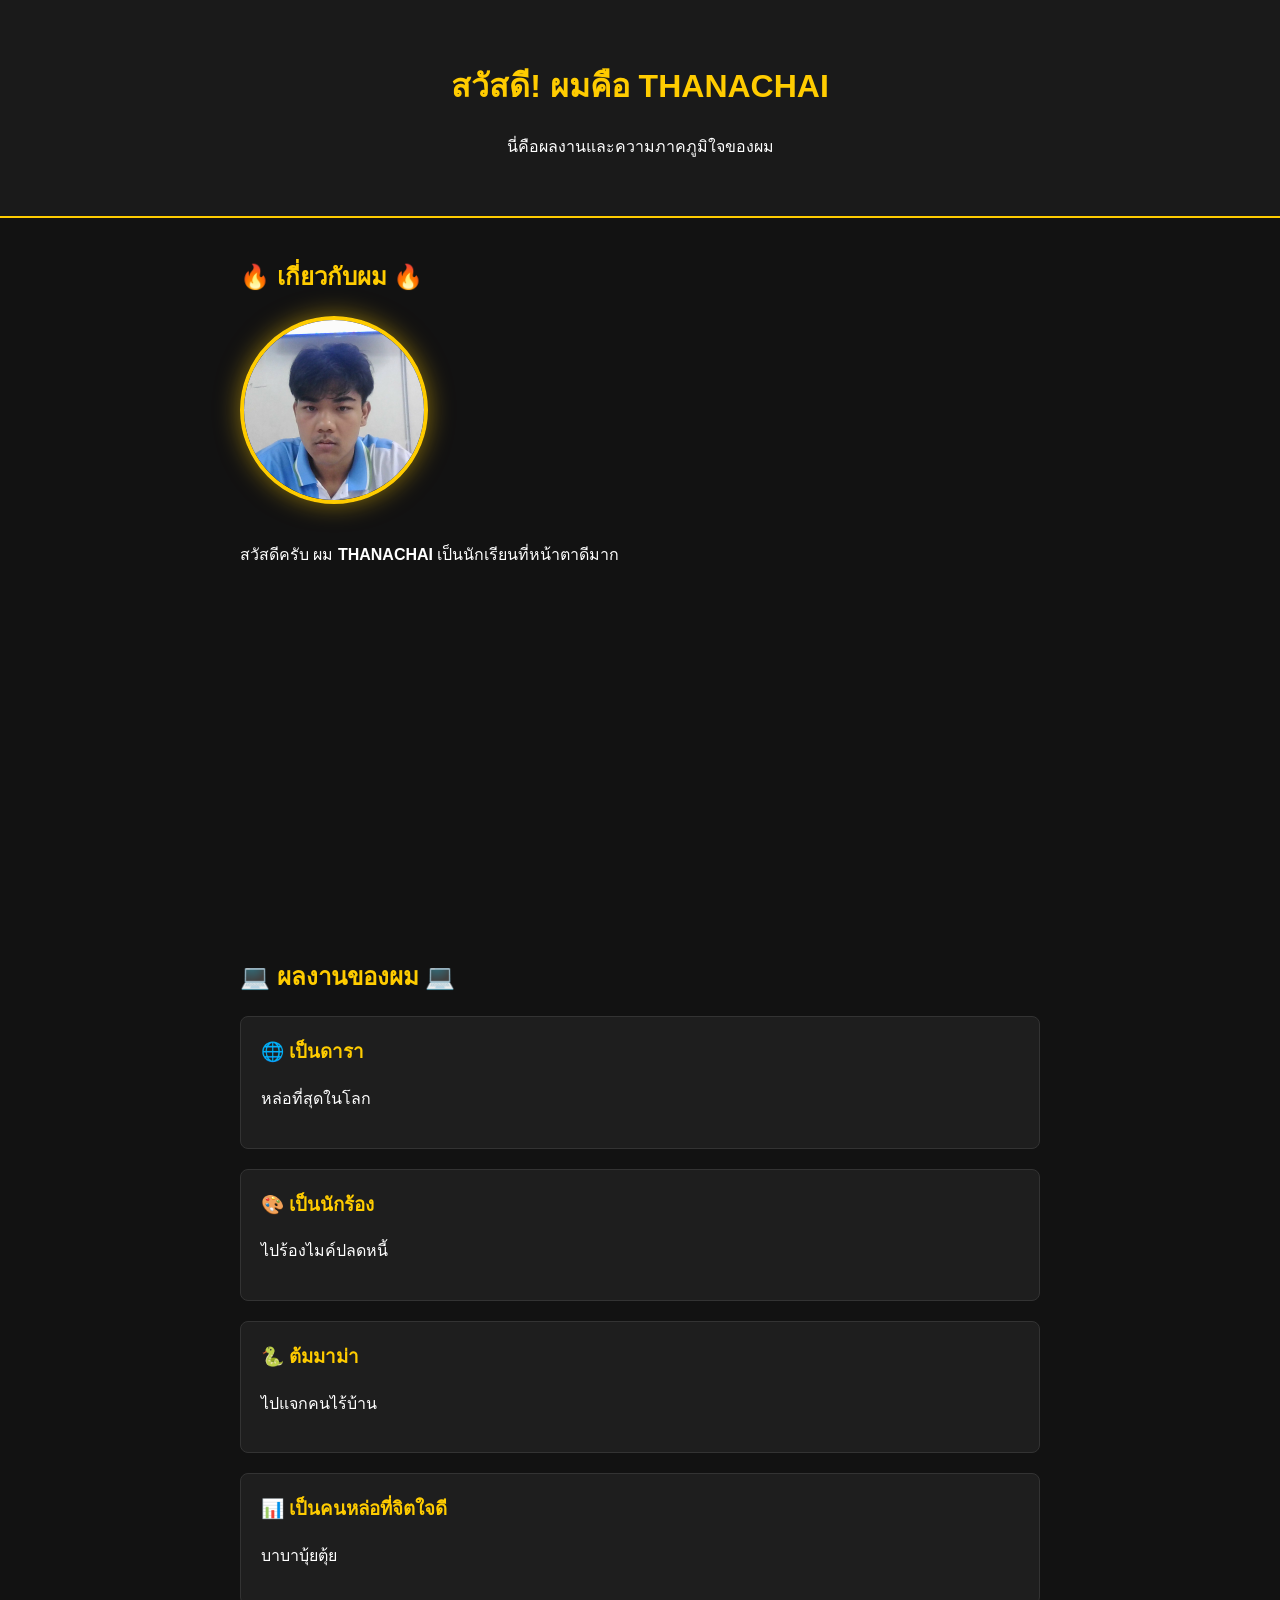
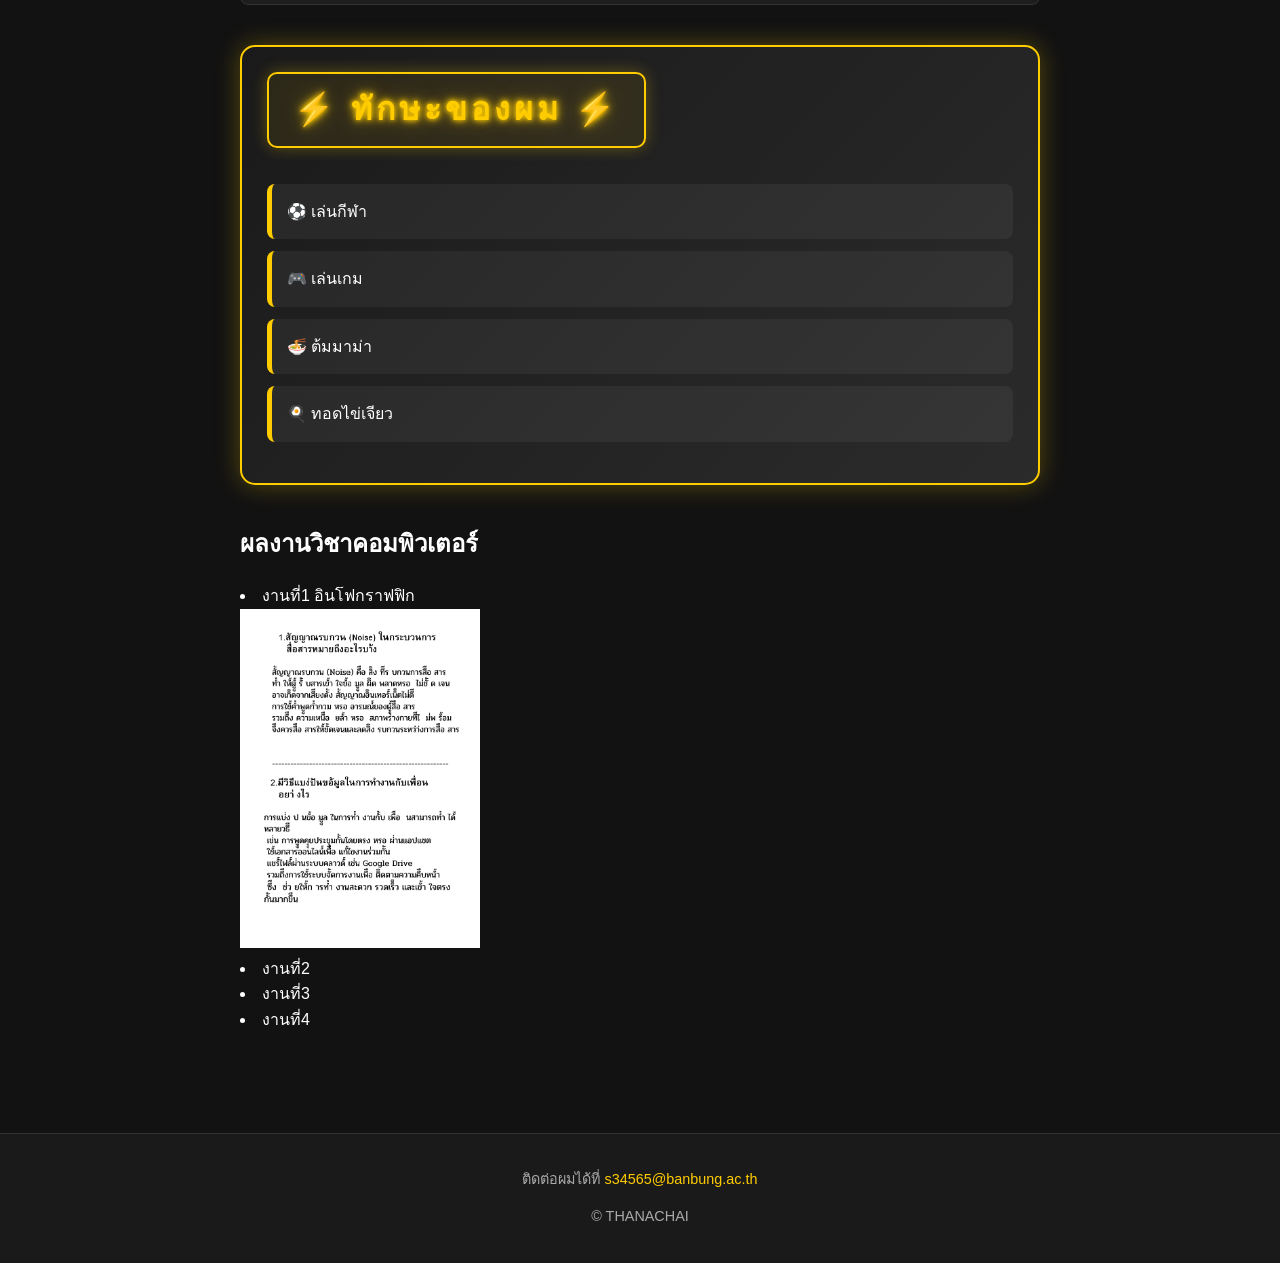
<file: index.html>
<!DOCTYPE html>
<html lang="th">
<head>
    <meta charset="UTF-8">
    <meta name="viewport" content="width=device-width, initial-scale=1.0">
    <title>ความภาคภูมิใจของ THANACHAI</title>
    <link rel="stylesheet" href="style.css">
</head>
<body>

<header>
    <h1>สวัสดี! ผมคือ THANACHAI</h1>
    <p>นี่คือผลงานและความภาคภูมิใจของผม</p>
</header>

<main>

<section id="about">
    <h2>🔥 เกี่ยวกับผม 🔥</h2>

    <div class="profile-container">
        <img src="WIN_25690625_09_39_07_Pro.jpg"
             alt="รูปโปรไฟล์"
             class="profile-img">
    </div>

    <p>
        สวัสดีครับ ผม <strong>THANACHAI</strong>
        เป็นนักเรียนที่หน้าตาดีมาก
    </p>
</section>

<div class="scene">
    <div id="track"></div>
</div>

<section id="projects">
    <h2>💻 ผลงานของผม 💻</h2>

    <div class="project">
        <h3>🌐 เป็นดารา</h3>
        <p>หล่อที่สุดในโลก</p>
    </div>

    <div class="project">
        <h3>🎨 เป็นนักร้อง</h3>
        <p>ไปร้องไมค์ปลดหนี้</p>
    </div>

    <div class="project">
        <h3>🐍 ต้มมาม่า</h3>
        <p>ไปแจกคนไร้บ้าน</p>
    </div>

    <div class="project">
        <h3>📊 เป็นคนหล่อที่จิตใจดี</h3>
        <p>บาบาบุ้ยตุ้ย</p>
    </div>
</section>

<section id="skills">
    <h2>⚡ ทักษะของผม ⚡</h2>

    <ul>
        <li>⚽ เล่นกีฬา</li>
        <li>🎮 เล่นเกม</li>
        <li>🍜 ต้มมาม่า</li>
        <li>🍳 ทอดไข่เจียว</li>
    </ul>
</section>

<section>
    <h2>ผลงานวิชาคอมพิวเตอร์</h2>

    <li>งานที่1 อินโฟกราฟฟิก</li>
    <img src="สัญญาณรบกวน (Noise) ในกระบวนการสื่อสารหมายถึงอะไรบ.png" width="30%">

    <li>งานที่2</li>
    <li>งานที่3</li>
    <li>งานที่4</li>
</section>

</main>

<footer>
    <p>
        ติดต่อผมได้ที่
        <a href="mailto:s34565@banbung.ac.th">
            s34565@banbung.ac.th
        </a>
    </p>

    <p>
        &copy; <span id="year"></span> THANACHAI
    </p>
</footer>

<script src="script.js"></script>

</body>
</html>
</file>
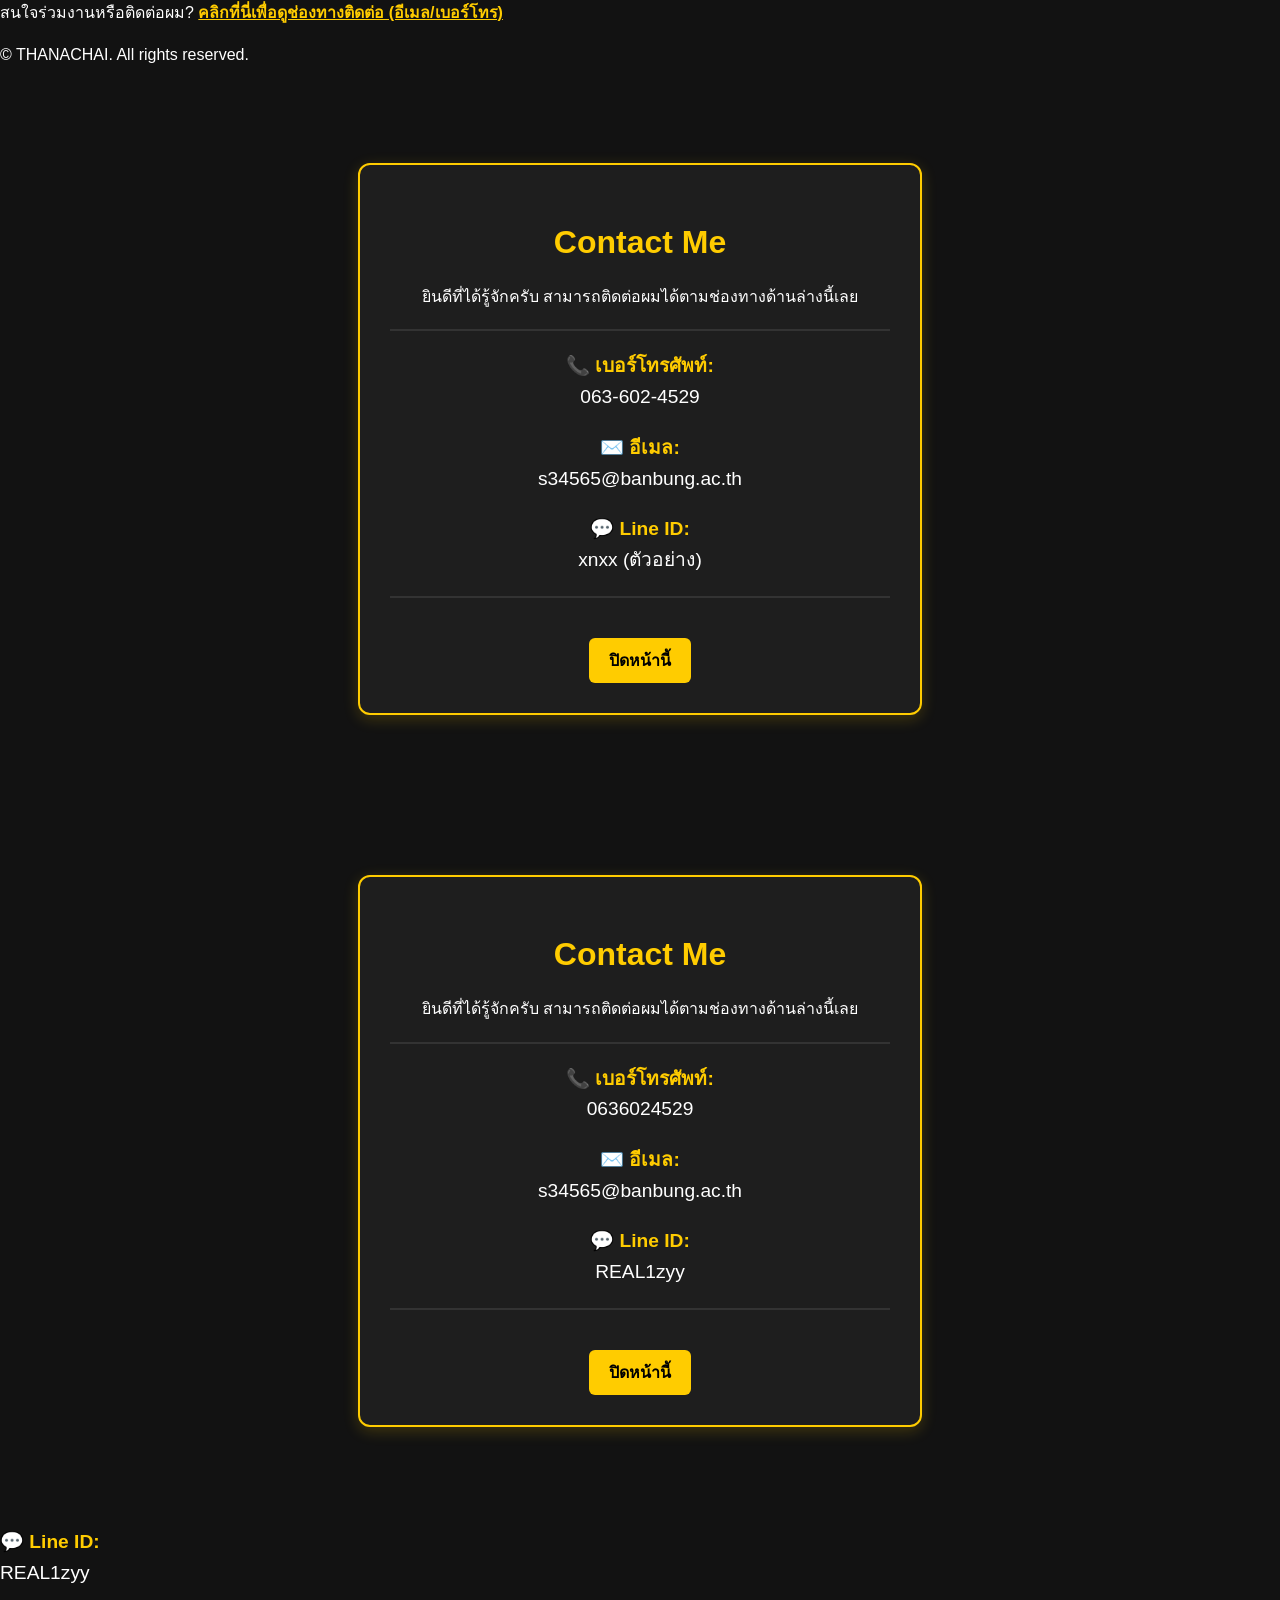
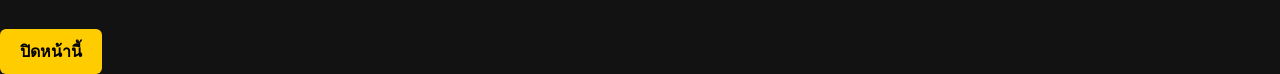
<file: contact.html>
<target="_blank">
        <p>สนใจร่วมงานหรือติดต่อผม? 
            <a href="contact.html" target="_blank" style="color: #ffcc00; font-weight: bold; text-decoration: underline;">
                คลิกที่นี่เพื่อดูช่องทางติดต่อ (อีเมล/เบอร์โทร)
            </a>
        </p>
        <p>&copy; <span id="year"></span> THANACHAI. All rights reserved.</p>
    </target="_blank"><!DOCTYPE html>
<html lang="th">
<head>
    <meta charset="UTF-8">
    <meta name="viewport" content="width=device-width, initial-scale=1.0">
    <title>ช่องทางการติดต่อ - THANACHAI</title>
    <link rel="stylesheet" href="style.css">
    <style>
        /* ตกแต่งเพิ่มเติมเฉพาะหน้านี้ให้กล่องติดต่อเด่นขึ้น */
        .contact-container {
            max-width: 500px;
            margin: 60px auto;
            padding: 30px;
            background-color: #1e1e1e;
            border: 2px solid #ffcc00;
            border-radius: 12px;
            text-align: center;
            box-shadow: 0px 4px 15px rgba(255, 204, 0, 0.2);
        }
        .contact-method {
            margin: 20px 0;
            font-size: 1.2rem;
        }
        .contact-method strong {
            color: #ffcc00;
        }
        .contact-method a {
            color: #ffffff;
            text-decoration: none;
        }
        .contact-method a:hover {
            color: #ffcc00;
            text-decoration: underline;
        }
        .btn-back {
            display: inline-block;
            margin-top: 20px;
            padding: 10px 20px;
            background-color: #ffcc00;
            color: #000000;
            text-decoration: none;
            font-weight: bold;
            border-radius: 6px;
        }
        .btn-back:hover {
            background-color: #e6b800;
        }
    </style>
</head>
<body>

    <main>
        <div class="contact-container">
            <h1 style="color: #ffcc00; margin-bottom: 10px;">Contact Me</h1>
            <p>ยินดีที่ได้รู้จักครับ สามารถติดต่อผมได้ตามช่องทางด้านล่างนี้เลย</p>
            
            <hr style="border: 1px solid #333; margin: 20px 0;">

            <div class="contact-method">
                <strong>📞 เบอร์โทรศัพท์:</strong> <br>
                <a href="tel:0991234567">063-602-4529</a> </div>

            <div class="contact-method">
                <strong>✉️ อีเมล:</strong> <br>
                <a href="mailto:thanachai@example.com">s34565@banbung.ac.th</a>
            </div>

            <div class="contact-method">
                <strong>💬 Line ID:</strong> <br>
                <span>xnxx (ตัวอย่าง)</span>
            </div>

            <hr style="border: 1px solid #333; margin: 20px 0;">

            <a href="#" onclick="window.close(); return false;" class="btn-back">ปิดหน้านี้</a>
        </div>
    </main>

</body>
</html>
<!DOCTYPE html>
<html lang="th">
<head>
    <meta charset="UTF-8">
    <meta name="viewport" content="width=device-width, initial-scale=1.0">
    <title>ช่องทางการติดต่อ - THANACHAI</title>
    <link rel="stylesheet" href="style.css">
    <style>
        /* ตกแต่งเพิ่มเติมเฉพาะหน้านี้ให้กล่องติดต่อเด่นขึ้น */
        .contact-container {
            max-width: 500px;
            margin: 60px auto;
            padding: 30px;
            background-color: #1e1e1e;
            border: 2px solid #ffcc00;
            border-radius: 12px;
            text-align: center;
            box-shadow: 0px 4px 15px rgba(255, 204, 0, 0.2);
        }
        .contact-method {
            margin: 20px 0;
            font-size: 1.2rem;
        }
        .contact-method strong {
            color: #ffcc00;
        }
        .contact-method a {
            color: #ffffff;
            text-decoration: none;
        }
        .contact-method a:hover {
            color: #ffcc00;
            text-decoration: underline;
        }
        .btn-back {
            display: inline-block;
            margin-top: 20px;
            padding: 10px 20px;
            background-color: #ffcc00;
            color: #000000;
            text-decoration: none;
            font-weight: bold;
            border-radius: 6px;
        }
        .btn-back:hover {
            background-color: #e6b800;
        }
    </style>
</head>
<body>

    <main>
        <div class="contact-container">
            <h1 style="color: #ffcc00; margin-bottom: 10px;">Contact Me</h1>
            <p>ยินดีที่ได้รู้จักครับ สามารถติดต่อผมได้ตามช่องทางด้านล่างนี้เลย</p>
            
            <hr style="border: 1px solid #333; margin: 20px 0;">

            <div class="contact-method">
                <strong>📞 เบอร์โทรศัพท์:</strong> <br>
                <a href="tel:0636024529">0636024529</a> 
            </div>

            <div class="contact-method">
                <strong>✉️ อีเมล:</strong> <br>
                <a href="mailto:s34565@banbung.ac.th">s34565@banbung.ac.th</a>
            </div>

            <div class="contact-method">
                <strong>💬 Line ID:</strong> <br>
                <span>REAL1zyy</span>
            </div>

            <hr style="border: 1px solid #333; margin: 20px 0;">

            <a href="#" onclick="window.close(); return false;" class="btn-back">ปิดหน้านี้</a>
        </div>
    </main>
<div class="contact-method">
    <strong>💬 Line ID:</strong> <br>
    <span>REAL1zyy</span>
</div>



<a href="#" onclick="window.close(); return false;" class="btn-back">
    ปิดหน้านี้
</a>
</body>
</html>
</file>
<file: style.css>
/* 1. ตั้งค่าพื้นหลังทั้งหมดของเว็บเป็นสีดำ และเปลี่ยนสีตัวอักษรหลักเป็นสีขาวเพื่อให้เปลี่ยนกับพื้นหลัง */
body {
    background-color: #121212; /* สีดำแบบสบายตา (Dark Mode) */
    color: #ffffff;            /* ตัวอักษรทั่วไปเป็นสีขาว */
    font-family: 'Segoe UI', Tahoma, Geneva, Verdana, sans-serif;
    margin: 0;
    padding: 0;
    line-height: 1.6;
}
/* 9. กรอบผลงานวิชาคอมพิวเตอร์ */
#skills {
background-color: #1e1e1e;
border: 2px solid #ffcc00;
border-radius: 10px;
padding: 20px;
margin-bottom: 40px;
}

#skills h2 {
color: #ffcc00;
margin-top: 0;
}

#skills li {
color: #ffffff;
}

/* 2. ปรับแต่งส่วนหัว (Header) */
header {
    background-color: #1a1a1a; /* ดำเข้มขึ้นเล็กน้อยเพื่อให้แยกสัดส่วนชัดเจน */
    text-align: center;
    padding: 40px 20px;
    border-bottom: 2px solid #ffcc00; /* เพิ่มเส้นใต้สีเหลือง */
}

/* 3. ไฮไลท์คำว่า THANACHAI และหัวข้อหลักให้เป็นสีเหลือง */
header h1, 
#about h2, 
#projects h2, 
#skills h2 {
    color: #ffcc00; /* สีเหลืองทองเด่น ๆ */
}

/* 4. ปรับแต่งส่วนเนื้อหาหลัก (Main) */
main {
    max-width: 800px;
    margin: 0 auto;
    padding: 20px;
}

section {
    margin-bottom: 40px;
}

/* 5. จัดการรูปโปรไฟล์ให้สวยงาม */
.profile-img {
    width: 150px;
    height: 150px;
    border-radius: 50%;
    object-fit: cover;
    border: 3px solid #ffcc00; /* ขอบรูปสีเหลืองเข้ากับธีม */
    margin-bottom: 15px;
}

/* 6. ปรับแต่งกล่องผลงาน (Projects) ให้เข้ากับพื้นหลังสีดำ */
.project {
    background-color: #1e1e1e; /* กล่องสีเทาเข้ม */
    border: 1px solid #333333;  /* ขอบสีเทาจาง ๆ */
    border-radius: 8px;
    padding: 20px;
    margin-bottom: 20px;
}

.project h3 {
    color: #ffcc00; /* ชื่อโปรเจกต์สีเหลือง */
    margin-top: 0;
}

.project-img {
    width: 100%;
    max-height: 250px;
    object-fit: cover;
    border-radius: 6px;
    margin-bottom: 15px;
}

/* 7. ปรับแต่งรายการทักษะ */
ul {
    padding-left: 20px;
}

ul li {
    margin-bottom: 8px;
    color: #e0e0e0;
}

/* 8. ปรับแต่งส่วนท้าย (Footer) */
footer {
    background-color: #1a1a1a;
    text-align: center;
    padding: 20px;
    margin-top: 40px;
    border-top: 1px solid #333333;
    font-size: 0.9rem;
    color: #aaaaaa;
}

/* สีลิงก์ติดต่อให้เป็นสีเหลือง */
footer a {
    color: #ffcc00;
    text-decoration: none;
}

footer a:hover {
    text-decoration: underline; /* ขีดเส้นใต้เมื่อเอาเมาส์ไปชี้ */
}
/* ===== กล่องทักษะ ===== */
#skills {
background: linear-gradient(135deg, #1a1a1a, #2b2b2b);
border: 2px solid #ffcc00;
border-radius: 15px;
padding: 25px;
margin: 40px 0;
box-shadow: 0 0 25px rgba(255, 204, 0, 0.3);
transition: all 0.3s ease;
}

#skills:hover {
transform: translateY(-5px);
box-shadow: 0 0 35px rgba(255, 204, 0, 0.5);
}

#skills h2 {
color: #ffcc00;
text-align: center;
font-size: 2rem;
margin-bottom: 20px;
letter-spacing: 2px;
}

#skills ul {
list-style: none;
padding: 0;
}

#skills li {
background-color: rgba(255, 255, 255, 0.05);
margin: 12px 0;
padding: 15px;
border-left: 5px solid #ffcc00;
border-radius: 8px;
transition: all 0.3s ease;
}

#skills li:hover {
background-color: rgba(255, 204, 0, 0.1);
transform: translateX(10px);
}
#skills h2 {
color: #ffcc00;
text-align: center;
font-size: 2.3rem;
font-weight: bold;
text-transform: uppercase;
letter-spacing: 4px;
margin-bottom: 25px;
text-shadow:
0 0 5px #ffcc00,
0 0 10px #ffcc00,
0 0 20px rgba(255, 204, 0, 0.5);
}
#skills h2 {
display: inline-block;
color: #ffcc00;
border: 2px solid #ffcc00;
padding: 10px 25px;
border-radius: 10px;
background-color: rgba(255, 204, 0, 0.08);
box-shadow: 0 0 15px rgba(255, 204, 0, 0.3);
font-size: 2rem;
margin-bottom: 20px;
}
.profile-img {
width: 180px;
height: 180px;
border-radius: 50%;
object-fit: cover;
border: 4px solid #ffcc00;
box-shadow: 0 0 25px rgba(255, 204, 0, 0.5);
transition: all 0.5s ease;
}

.profile-img:hover {
transform: rotate(360deg) scale(1.05);
}

.scene{
    width:100%;
    height:300px;
    position:relative;
    overflow:hidden;
}

#track{
    position:relative;
    width:100%;
    height:100%;
}

.card{
    position:absolute;
    width:160px;
    height:210px;
    top:50%;
    border-radius:15px;
    box-shadow:0 10px 20px rgba(0,0,0,.4);
}
/* ========================= */
/* 3D Carousel */
/* ========================= */

.scene{
    width:100%;
    height:320px;
    position:relative;
    overflow:hidden;
    margin:30px auto;
    perspective:1200px;
}

#track{
    width:100%;
    height:100%;
    position:relative;
}

.card{
    position:absolute;
    width:180px;
    height:240px;
    top:50%;
    border-radius:15px;
    overflow:hidden;

    border:3px solid #ffcc00;

    box-shadow:
        0 0 15px rgba(255,204,0,.4),
        0 10px 20px rgba(0,0,0,.5);

    background-size:cover;
    background-position:center;

    transition:.3s;
}

.card:hover{
    box-shadow:
        0 0 30px rgba(255,204,0,.8),
        0 10px 30px rgba(0,0,0,.6);
}
</file>
